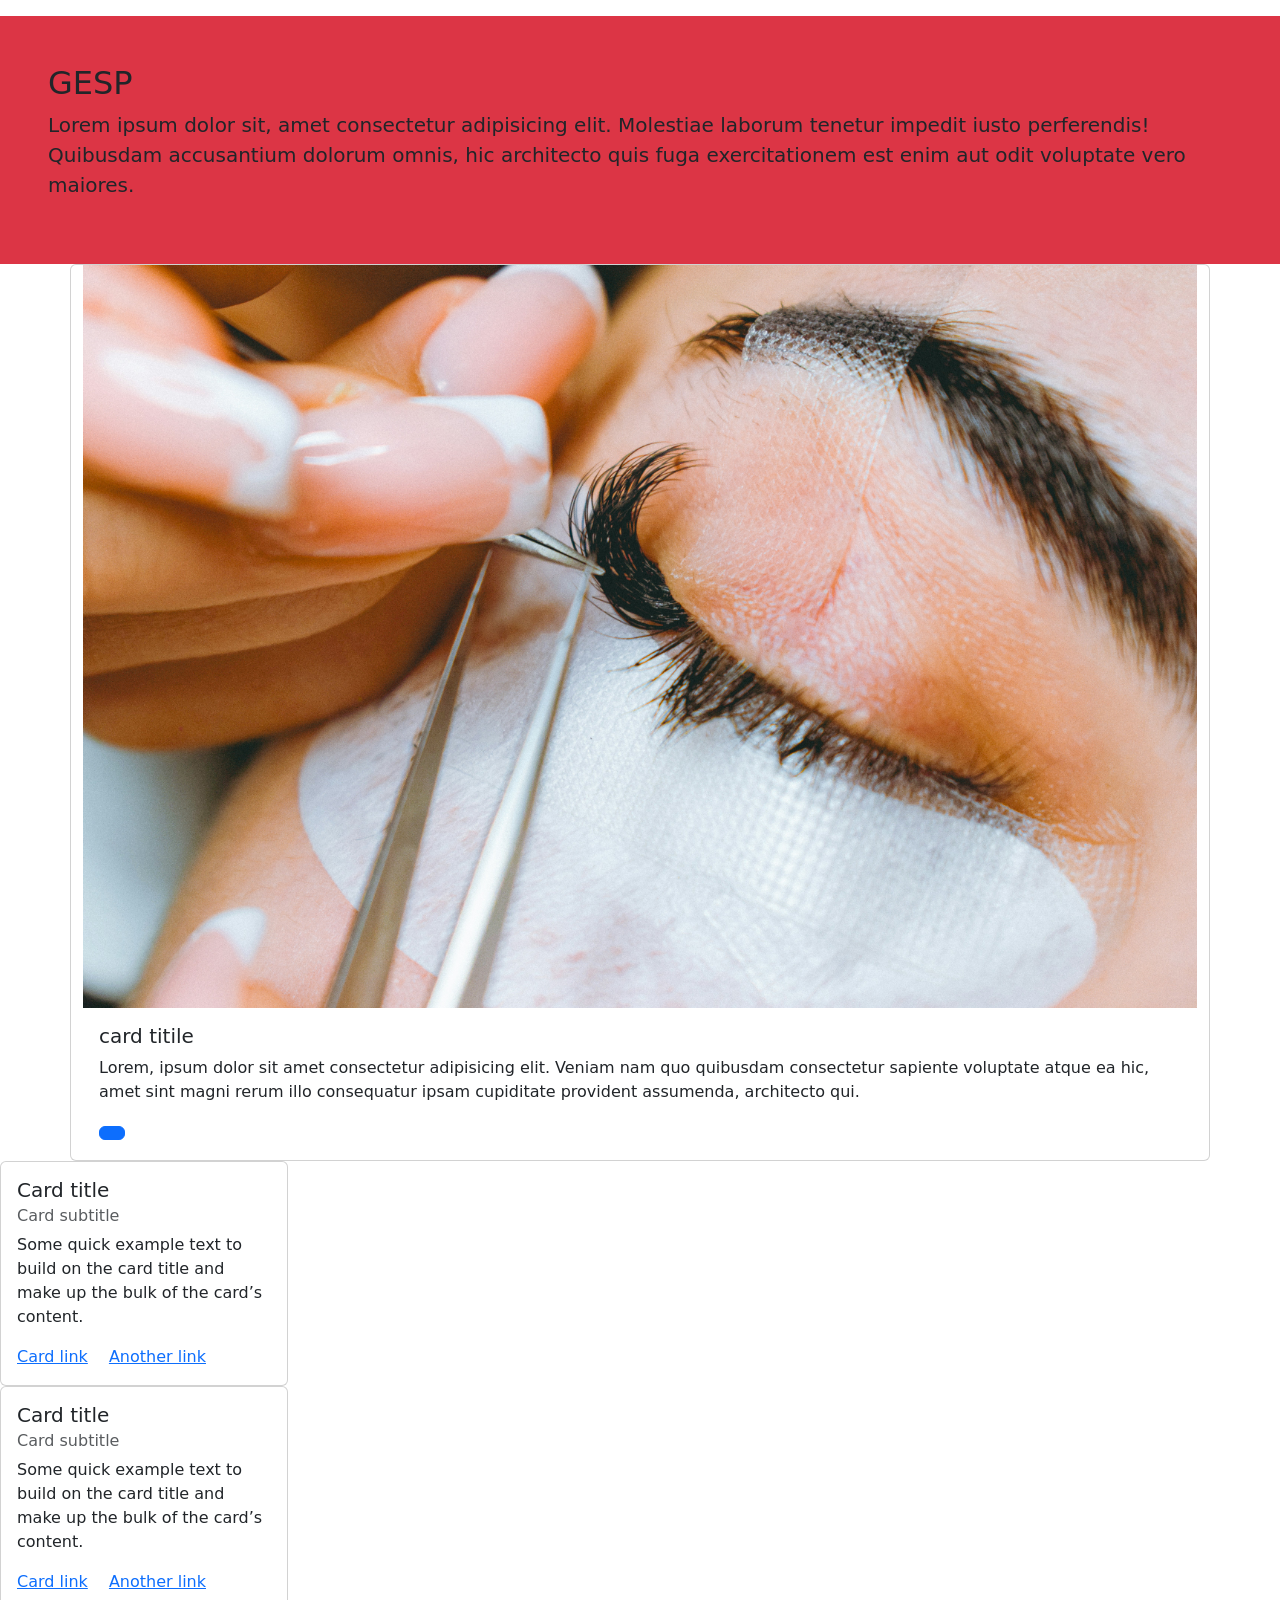
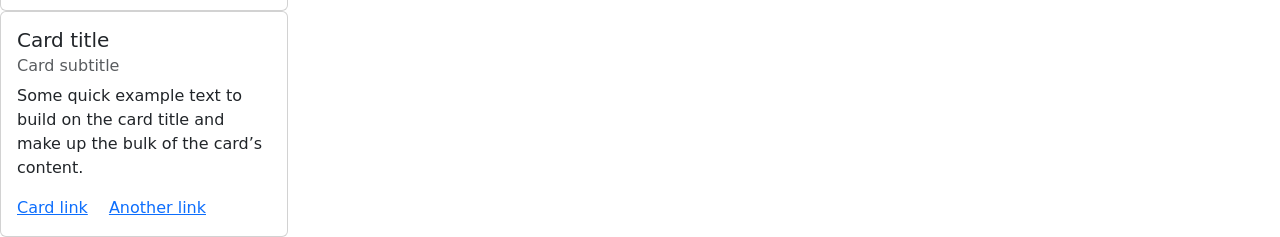
<file: mercy.html>
<!DOCTYPE html>
<html lang="en">
<head>
    <meta charset="UTF-8">
    <meta name="viewport" content="width=device-width, initial-scale=1.0">
    <title>Document</title>
     <link href="https://cdn.jsdelivr.net/npm/bootstrap@5.3.8/dist/css/bootstrap.min.css" rel="stylesheet" integrity="sha384-sRIl4kxILFvY47J16cr9ZwB07vP4J8+LH7qKQnuqkuIAvNWLzeN8tE5YBujZqJLB" crossorigin="anonymous">
  </head>
</head>
<body>
 <section class="mt-3 p-5 bg-danger text-dark text-centre">
<h1 class="h2">GESP</h1>
<p class="lead">Lorem ipsum dolor sit, amet consectetur adipisicing elit. Molestiae laborum tenetur impedit iusto perferendis! Quibusdam accusantium dolorum omnis, hic architecto quis fuga exercitationem est enim aut odit voluptate vero maiores.</p>

    
 </section>   
<div class="container">
    <div class="row">
<div class="col card" style="width: 50px;;">
<img src="image/victor-sirbu-kA74I2XMiSQ-unsplash.jpg" alt="...">
<div class="card-body">
<h5 class="card-title">card titile</h5>
<p class="card-text">Lorem, ipsum dolor sit amet consectetur adipisicing elit. Veniam nam quo quibusdam consectetur sapiente voluptate atque ea hic, amet sint magni rerum illo consequatur ipsam cupiditate provident assumenda, architecto qui.</p>
<a href="a" class="btn btn-primary"></a>
</div>
</div>
    </div>
</div>

<div class="card" style="width: 18rem;">
  <div class="card-body">
    <h5 class="card-title">Card title</h5>
    <h6 class="card-subtitle mb-2 text-body-secondary">Card subtitle</h6>
    <p class="card-text">Some quick example text to build on the card title and make up the bulk of the card’s content.</p>
    <a href="#" class="card-link">Card link</a>
    <a href="#" class="card-link">Another link</a>
  </div>
</div>

<div class="card" style="width: 18rem;">
  <div class="card-body">
    <h5 class="card-title">Card title</h5>
    <h6 class="card-subtitle mb-2 text-body-secondary">Card subtitle</h6>
    <p class="card-text">Some quick example text to build on the card title and make up the bulk of the card’s content.</p>
    <a href="#" class="card-link">Card link</a>
    <a href="#" class="card-link">Another link</a>
  </div>
</div>


<div class="card" style="width: 18rem;">
  <div class="card-body">
    <h5 class="card-title">Card title</h5>
    <h6 class="card-subtitle mb-2 text-body-secondary">Card subtitle</h6>
    <p class="card-text">Some quick example text to build on the card title and make up the bulk of the card’s content.</p>
    <a href="#" class="card-link">Card link</a>
    <a href="#" class="card-link">Another link</a>
  </div>
</div>




</body>
</html>
</file>
